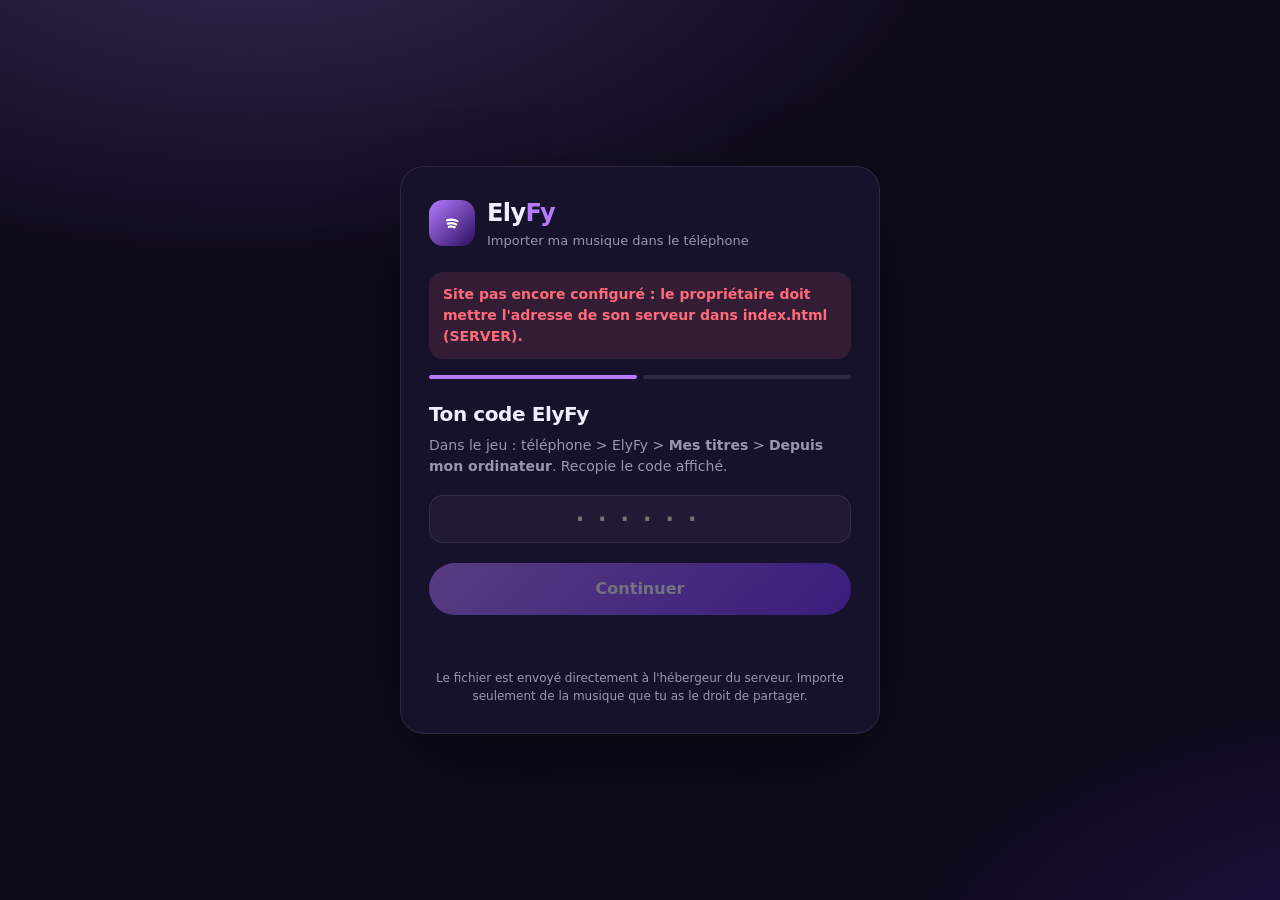
<file: Elyzea Base/elyzea_aura/web/github/index.html>
<!doctype html>
<html lang="fr">
<head>
<meta charset="utf-8">
<meta name="viewport" content="width=device-width, initial-scale=1">
<title>ElyFy · Importer ma musique</title>
<style>
  :root { --bg: #0D0A1A; --card: #17122B; --line: rgba(255,255,255,.09); --text: #F2EEFF; --dim: rgba(242,238,255,.6); --a: #B57BFF; --b: #6B2FF7; --ok: #3EE6B0; --err: #FF6B7A; }
  * { box-sizing: border-box; margin: 0; }
  body { min-height: 100vh; background: radial-gradient(1200px 600px at 20% -10%, rgba(181,123,255,.25), transparent 60%), radial-gradient(900px 500px at 110% 110%, rgba(107,47,247,.22), transparent 60%), var(--bg);
    color: var(--text); font: 15px/1.5 system-ui, -apple-system, 'Segoe UI', Roboto, sans-serif; display: grid; place-items: center; padding: 24px 16px; }
  .card { width: 100%; max-width: 480px; background: var(--card); border: 1px solid var(--line); border-radius: 24px; padding: 28px; box-shadow: 0 30px 80px -30px rgba(0,0,0,.7); }
  .brand { display: flex; align-items: center; gap: 12px; margin-bottom: 22px; }
  .logo { width: 46px; height: 46px; border-radius: 14px; background: linear-gradient(135deg, var(--a), #2A0F5E); display: grid; place-items: center; }
  .logo svg { width: 26px; height: 26px; }
  .brand b { font-size: 24px; letter-spacing: -.6px; } .brand b span { color: var(--a); }
  .brand small { display: block; color: var(--dim); font-size: 13px; }
  h1 { font-size: 20px; letter-spacing: -.4px; margin-bottom: 6px; }
  p.sub { color: var(--dim); font-size: 14px; margin-bottom: 18px; }
  label { display: block; font-size: 12px; font-weight: 700; text-transform: uppercase; letter-spacing: .6px; color: var(--dim); margin: 16px 2px 7px; }
  input[type=text] { width: 100%; height: 48px; border-radius: 14px; border: 1px solid var(--line); background: rgba(255,255,255,.04); color: var(--text); font: inherit; font-size: 16px; padding: 0 16px; outline: none; transition: border-color .2s; }
  input[type=text]:focus { border-color: var(--a); }
  #code { text-transform: uppercase; letter-spacing: 8px; font-weight: 800; font-size: 24px; text-align: center; font-family: ui-monospace, monospace; }
  .btn { width: 100%; height: 52px; border: 0; border-radius: 26px; margin-top: 20px; background: linear-gradient(135deg, var(--a), var(--b)); color: #fff; font: inherit; font-weight: 800; font-size: 16px; cursor: pointer; box-shadow: 0 10px 26px rgba(107,47,247,.35); transition: opacity .2s, transform .15s; }
  .btn:disabled { opacity: .4; cursor: default; box-shadow: none; }
  .btn:active:not(:disabled) { transform: scale(.98); }
  .drop { margin-top: 6px; border: 2px dashed rgba(181,123,255,.4); border-radius: 18px; padding: 26px 16px; text-align: center; cursor: pointer; transition: all .2s; background: rgba(181,123,255,.04); }
  .drop:hover, .drop.over { border-color: var(--a); background: rgba(181,123,255,.1); }
  .drop svg { width: 34px; height: 34px; color: var(--a); }
  .drop b { display: block; margin-top: 6px; } .drop small { color: var(--dim); }
  .file { display: none; align-items: center; gap: 12px; margin-top: 6px; padding: 12px 14px; border-radius: 16px; background: rgba(255,255,255,.05); border: 1px solid var(--line); }
  .file.on { display: flex; }
  .file .ic { width: 42px; height: 42px; border-radius: 12px; background: linear-gradient(135deg, var(--a), var(--b)); display: grid; place-items: center; flex: none; }
  .file .ic svg { width: 22px; height: 22px; }
  .file span { flex: 1; min-width: 0; } .file b { display: block; white-space: nowrap; overflow: hidden; text-overflow: ellipsis; } .file small { color: var(--dim); }
  .file button { background: none; border: 0; color: var(--dim); font-size: 22px; cursor: pointer; }
  .check { display: flex; align-items: center; gap: 12px; margin-top: 18px; cursor: pointer; text-transform: none; letter-spacing: 0; font-size: 14px; font-weight: 600; color: var(--text); }
  .check input { width: 20px; height: 20px; accent-color: var(--a); }
  .check small { display: block; color: var(--dim); font-weight: 400; font-size: 12.5px; }
  .bar { height: 8px; border-radius: 4px; background: rgba(255,255,255,.08); overflow: hidden; margin-top: 18px; display: none; }
  .bar.on { display: block; } .bar i { display: block; height: 100%; width: 0; background: linear-gradient(90deg, var(--a), var(--b)); transition: width .2s; }
  .msg { margin-top: 14px; font-size: 14px; min-height: 20px; } .msg.err { color: var(--err); } .msg.ok { color: var(--ok); }
  .who { display: none; margin-top: 10px; padding: 10px 14px; border-radius: 14px; background: rgba(62,230,176,.1); color: var(--ok); font-size: 14px; font-weight: 600; }
  .who.on { display: block; }
  .done { text-align: center; display: none; }
  .done.on { display: block; }
  .done .big { width: 76px; height: 76px; border-radius: 50%; margin: 6px auto 16px; background: linear-gradient(135deg, var(--ok), #19A97B); display: grid; place-items: center; }
  .done .big svg { width: 40px; height: 40px; }
  .steps { display: flex; gap: 6px; margin-bottom: 20px; } .steps i { flex: 1; height: 4px; border-radius: 2px; background: rgba(255,255,255,.1); } .steps i.on { background: var(--a); }
  .hide { display: none !important; }
  .down { display: none; margin-bottom: 16px; padding: 12px 14px; border-radius: 14px; background: rgba(255,107,122,.12); color: var(--err); font-size: 14px; font-weight: 600; }
  .down.on { display: block; }
  .down__b { display: flex; gap: 8px; flex-wrap: wrap; margin-top: 10px; }
  .down__b a { padding: 8px 12px; border-radius: 10px; background: rgba(255,255,255,.08); color: var(--text); text-decoration: none; font-size: 13px; }
  footer { margin-top: 20px; color: var(--dim); font-size: 12px; text-align: center; }
</style>
</head>
<body>
<main class="card">
  <div class="brand"><span class="logo"><svg viewBox="0 0 24 24" fill="none" stroke="#fff" stroke-width="2" stroke-linecap="round"><path d="M7.5 9.5c3-1 6.5-.8 9.5.8M8.2 12.6c2.5-.7 5.2-.5 7.6.7M9 15.5c1.8-.4 3.7-.3 5.4.5"/></svg></span>
    <div><b>Ely<span>Fy</span></b><small>Importer ma musique dans le téléphone</small></div></div>

  <div class="down" id="down"></div>
  <section id="s1">
    <div class="steps"><i class="on"></i><i></i></div>
    <h1>Ton code ElyFy</h1>
    <p class="sub">Dans le jeu : téléphone &gt; ElyFy &gt; <b>Mes titres</b> &gt; <b>Depuis mon ordinateur</b>. Recopie le code affiché.</p>
    <input type="text" id="code" maxlength="12" autocomplete="off" spellcheck="false" placeholder="······">
    <button class="btn" id="go1" disabled>Continuer</button>
    <p class="msg" id="m1"></p>
  </section>

  <section id="s2" class="hide">
    <div class="steps"><i class="on"></i><i class="on"></i></div>
    <h1>Choisis ton morceau</h1>
    <div class="who" id="who"></div>
    <label>Fichier audio</label>
    <div class="drop" id="drop"><svg viewBox="0 0 24 24" fill="none" stroke="currentColor" stroke-width="2" stroke-linecap="round" stroke-linejoin="round"><path d="M12 15V4M7.5 8.5 12 4l4.5 4.5M4 15v3.5A1.5 1.5 0 0 0 5.5 20h13a1.5 1.5 0 0 0 1.5-1.5V15"/></svg>
      <b>Glisse ton fichier ici</b><small>ou clique pour le choisir · MP3, M4A, OGG, WAV · <span id="max">15</span> Mo max</small></div>
    <input type="file" id="file" accept="audio/*" class="hide">
    <div class="file" id="fbox"><span class="ic"><svg viewBox="0 0 24 24" fill="none" stroke="#fff" stroke-width="2" stroke-linecap="round"><path d="M9 18V5.5l11-2v13"/><circle cx="6" cy="18" r="3"/><circle cx="17" cy="16.5" r="3"/></svg></span>
      <span><b id="fname"></b><small id="fsize"></small></span><button id="frm" title="Retirer">×</button></div>
    <label>Titre</label>
    <input type="text" id="title" maxlength="80" placeholder="Titre du morceau">
    <label class="check"><input type="checkbox" id="pub"><span>Publier pour toute la ville<small>Sinon, le titre reste privé dans ta bibliothèque (tu pourras le publier plus tard).</small></span></label>
    <div class="bar" id="bar"><i id="barv"></i></div>
    <button class="btn" id="go2" disabled>Envoyer dans mon téléphone</button>
    <p class="msg" id="m2"></p>
  </section>

  <section class="done" id="s3">
    <div class="big"><svg viewBox="0 0 24 24" fill="none" stroke="#fff" stroke-width="2.6" stroke-linecap="round" stroke-linejoin="round"><path d="m5 12.5 4.5 4.5L19 7.5"/></svg></div>
    <h1>C'est dans ton téléphone !</h1>
    <p class="sub" id="donet"></p>
    <button class="btn" id="again">Importer un autre morceau</button>
  </section>
  <footer>Le fichier est envoyé directement à l'hébergeur du serveur. Importe seulement de la musique que tu as le droit de partager.</footer>
</main>
<script>
/* =====================================================================
   RÉGLAGE : adresse HTTPS de ton serveur FiveM (sans / à la fin).
   Elle s'affiche dans la console du serveur au démarrage, ligne « cfx.re Nucleus » :
   https://pseudo-abc123.users.cfx.re
   Laisse '' si cette page est servie par le serveur lui-même (…/elyzea_aura/import).
   ===================================================================== */
const SERVER = 'https://TON-SERVEUR.users.cfx.re';
const RESOURCE = 'elyzea_aura';
// Secours : adresse directe du serveur (http://IP:PORT), proposée si l'adresse ci-dessus ne répond pas. '' = aucune.
const SERVER_DIRECT = '';
(() => {
  const $ = (s) => document.getElementById(s);
  const srv = (new URLSearchParams(location.search).get('s') || SERVER || '').trim().replace(/\/+$/, '');
  const base = srv ? srv + '/' + RESOURCE + '/import' : location.pathname.replace(/\/+$/, '').replace(/\/index\.html$/, '');
  let code = '', file = null, maxMb = 15;
  // Appels au serveur du jeu : même site → fetch ; autre site (GitHub…) → JSONP (balise <script>, insensible au CORS)
  let jn = 0;
  const jsonp = (action, data) => new Promise((resolve) => {
    const cb = '__ely' + (++jn) + Date.now();
    const sc = document.createElement('script');
    const done = (v) => { delete window[cb]; sc.remove(); clearTimeout(tm); resolve(v); };
    const tm = setTimeout(() => done({ ok: false, error: 'Serveur injoignable. Réessaie.', down: true }), 12000);
    window[cb] = (v) => done(v);
    const q = new URLSearchParams(Object.assign({ action, cb }, data));
    sc.src = base + '/api?' + q.toString();
    sc.onerror = () => done({ ok: false, error: 'Serveur injoignable. Réessaie.', down: true });
    document.head.appendChild(sc);
  });
  const post = async (path, data) => {
    if (srv) return jsonp(path, Object.fromEntries(Object.entries(data).map(([k, v]) => [k, typeof v === 'boolean' ? (v ? '1' : '0') : String(v)])));
    try {
      const r = await fetch(base + '/' + path, { method: 'POST', headers: { 'Content-Type': 'text/plain;charset=UTF-8' }, body: JSON.stringify(data) });
      return await r.json();
    } catch (e) { return { ok: false, error: 'Serveur injoignable. Réessaie.' }; }
  };
  const msg = (el, text, kind) => { el.textContent = text || ''; el.className = 'msg ' + (kind || ''); };
  const fmt = (n) => n > 1048576 ? (n / 1048576).toFixed(1) + ' Mo' : Math.round(n / 1024) + ' Ko';
  // Le serveur du jeu répond-il ?
  {
    if (/TON-SERVEUR/.test(srv)) { $('down').textContent = 'Site pas encore configuré : le propriétaire doit mettre l\'adresse de son serveur dans index.html (SERVER).'; $('down').classList.add('on'); }
    else (srv ? jsonp('ping', {}) : fetch(base + '/ping').then(r => r.text()).then(t => ({ ok: t.indexOf('elyfy-ok') >= 0 })).catch(() => ({ ok: false })))
      .then((r) => {
        if (r && r.ok) return;
        const code = new URLSearchParams(location.search).get('code') || '';
        $('down').innerHTML = 'Le serveur du jeu ne répond pas pour le moment (éteint ou adresse incorrecte).'
          + '<span class="down__b"><a target="_blank" rel="noopener" href="' + base + '/ping">Tester le serveur</a>'
          + (SERVER_DIRECT ? '<a href="' + SERVER_DIRECT.replace(/\/+$/, '') + '/' + RESOURCE + '/import' + (code ? '?code=' + encodeURIComponent(code) : '') + '">Ouvrir la page directe du serveur</a>' : '') + '</span>';
        $('down').classList.add('on');
      });
  }
  const pre = new URLSearchParams(location.search).get('code');
  if (pre) $('code').value = pre.toUpperCase().replace(/[^A-Z0-9]/g, '').slice(0, 6);
  const upd1 = () => { $('code').value = $('code').value.toUpperCase().replace(/[^A-Z0-9]/g, '').slice(0, 6); $('go1').disabled = $('code').value.length !== 6; };
  $('code').oninput = upd1; upd1();
  if (pre && $('code').value.length === 6) setTimeout(() => $('go1').click(), 150);   // lien ouvert depuis le téléphone : code déjà validé
  $('code').onkeydown = (e) => { if (e.key === 'Enter' && !$('go1').disabled) $('go1').click(); };
  $('go1').onclick = async () => {
    $('go1').disabled = true; msg($('m1'), 'Vérification…');
    const r = await post('check', { code: $('code').value });
    $('go1').disabled = false;
    if (!r.ok) return msg($('m1'), r.error, 'err');
    code = $('code').value; maxMb = r.maxMb || 15; $('max').textContent = maxMb;
    $('who').textContent = 'Connecté en tant que ' + r.artist; $('who').classList.add('on');
    $('s1').classList.add('hide'); $('s2').classList.remove('hide');
  };
  const upd2 = () => { $('go2').disabled = !file || !$('title').value.trim(); };
  const pick = (f) => {
    msg($('m2'), '');
    if (!f) return;
    if (!/^audio\//.test(f.type)) return msg($('m2'), 'Ce fichier n\'est pas un fichier audio.', 'err');
    if (f.size > maxMb * 1048576) return msg($('m2'), 'Fichier trop lourd (' + maxMb + ' Mo maximum).', 'err');
    file = f;
    $('fname').textContent = f.name; $('fsize').textContent = fmt(f.size);
    $('fbox').classList.add('on'); $('drop').classList.add('hide');
    if (!$('title').value.trim()) $('title').value = f.name.replace(/\.[^.]+$/, '').replace(/[_]+/g, ' ').slice(0, 80);
    upd2();
  };
  $('drop').onclick = () => $('file').click();
  $('file').onchange = () => pick($('file').files[0]);
  ['dragenter', 'dragover'].forEach(ev => $('drop').addEventListener(ev, (e) => { e.preventDefault(); $('drop').classList.add('over'); }));
  ['dragleave', 'drop'].forEach(ev => $('drop').addEventListener(ev, (e) => { e.preventDefault(); $('drop').classList.remove('over'); }));
  $('drop').addEventListener('drop', (e) => pick(e.dataTransfer.files[0]));
  $('frm').onclick = () => { file = null; $('file').value = ''; $('fbox').classList.remove('on'); $('drop').classList.remove('hide'); upd2(); };
  $('title').oninput = upd2;
  $('go2').onclick = async () => {
    const title = $('title').value.trim();
    $('go2').disabled = true; msg($('m2'), 'Préparation de l\'envoi…');
    const s = await post('start', { code, size: file.size, type: file.type });
    if (!s.ok) { $('go2').disabled = false; return msg($('m2'), s.error, 'err'); }
    msg($('m2'), 'Envoi du fichier…'); $('bar').classList.add('on');
    const url = await new Promise((resolve) => {
      const x = new XMLHttpRequest();
      x.open('POST', s.uploadUrl);
      x.upload.onprogress = (e) => { if (e.lengthComputable) $('barv').style.width = Math.round(e.loaded / e.total * 100) + '%'; };
      x.onload = () => { let b = {}; try { b = JSON.parse(x.responseText); } catch (e) { /* vide */ } resolve(x.status < 300 ? (b.url || (b.data && b.data.url)) : null); };
      x.onerror = () => resolve(null);
      const fd = new FormData(); fd.append('file', file, file.name);
      x.send(fd);
    });
    if (!url) { $('go2').disabled = false; $('bar').classList.remove('on'); return msg($('m2'), 'L\'envoi a échoué. Réessaie (un nouveau code peut être nécessaire).', 'err'); }
    msg($('m2'), 'Ajout dans ton téléphone…');
    const f = await post('finish', { code, url, title, public: $('pub').checked });
    if (!f.ok) { $('go2').disabled = false; return msg($('m2'), f.error, 'err'); }
    $('donet').textContent = '« ' + title + ' » est dans ElyFy > Mes titres' + ($('pub').checked ? ', et publié pour toute la ville.' : '.');
    $('s2').classList.add('hide'); $('s3').classList.add('on');
  };
  $('again').onclick = () => {
    $('frm').click(); $('title').value = ''; $('pub').checked = false; $('bar').classList.remove('on'); $('barv').style.width = '0';
    msg($('m2'), ''); $('s3').classList.remove('on'); $('s2').classList.remove('hide');
  };
})();
</script>
</body>
</html>
</file>
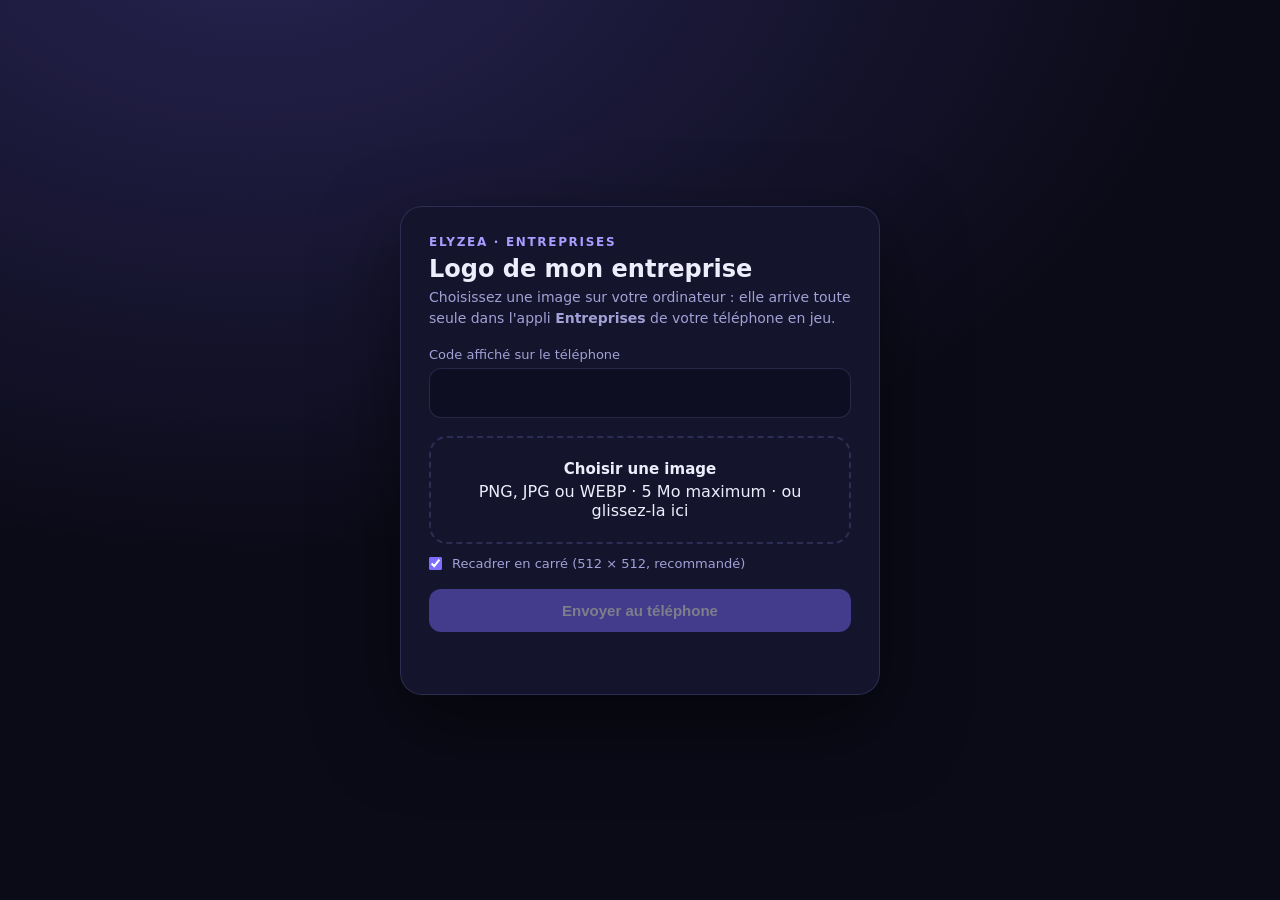
<file: Elyzea Base/elyzea_entreprises/web/logo.html>
<!DOCTYPE html>
<html lang="fr">
<head>
<meta charset="UTF-8">
<meta name="viewport" content="width=device-width, initial-scale=1">
<title>Logo de mon entreprise · Elyzea</title>
<style>
  :root { --bg: #0b0b18; --panel: #14142c; --line: rgba(160,156,255,.18); --text: #eeedfb; --muted: #a3a0d6; --accent: #7c6cff; --accent2: #a99dff; --ok: #22c55e; --bad: #ef4444; }
  * { box-sizing: border-box; margin: 0; padding: 0; }
  body { min-height: 100vh; display: grid; place-items: center; padding: 24px; background: radial-gradient(60rem 40rem at 20% -10%, rgba(124,108,255,.25), transparent), var(--bg);
    color: var(--text); font-family: Inter, 'Segoe UI', system-ui, sans-serif; }
  .card { width: min(30rem, 100%); background: var(--panel); border: 1px solid var(--line); border-radius: 22px; padding: 28px; box-shadow: 0 30px 80px rgba(0,0,0,.5); }
  .eyebrow { font-size: 12px; letter-spacing: .14em; text-transform: uppercase; color: var(--accent2); font-weight: 700; }
  h1 { font-size: 24px; margin: 6px 0 4px; }
  p { color: var(--muted); font-size: 14px; line-height: 1.5; }
  label { display: block; font-size: 13px; color: var(--muted); margin: 18px 0 6px; }
  input[type=text] { width: 100%; padding: 12px 14px; border-radius: 12px; border: 1px solid var(--line); background: #0e0e22; color: var(--text); font-size: 20px;
    letter-spacing: .3em; text-transform: uppercase; text-align: center; font-family: ui-monospace, monospace; }
  .drop { margin-top: 18px; border: 2px dashed var(--line); border-radius: 18px; padding: 22px; text-align: center; cursor: pointer; transition: border-color .15s, background .15s; }
  .drop:hover, .drop.over { border-color: var(--accent); background: rgba(124,108,255,.08); }
  .drop b { display: block; font-size: 15px; margin-bottom: 4px; }
  .preview { display: none; margin: 18px auto 0; width: 160px; height: 160px; border-radius: 28px; background: #0e0e22 center / cover no-repeat; border: 1px solid var(--line); }
  .btn { margin-top: 18px; width: 100%; padding: 13px; border-radius: 12px; border: 0; background: var(--accent); color: #fff; font-weight: 700; font-size: 15px; cursor: pointer; }
  .btn:disabled { opacity: .45; cursor: not-allowed; }
  .msg { margin-top: 14px; font-size: 14px; min-height: 20px; }
  .msg.ok { color: var(--ok); } .msg.bad { color: var(--bad); }
  .row { display: flex; gap: 10px; align-items: center; margin-top: 12px; color: var(--muted); font-size: 13px; }
  .row input { accent-color: var(--accent); }
</style>
</head>
<body>
<main class="card">
  <div class="eyebrow">Elyzea · Entreprises</div>
  <h1>Logo de mon entreprise</h1>
  <p>Choisissez une image sur votre ordinateur : elle arrive toute seule dans l'appli <b>Entreprises</b> de votre téléphone en jeu.</p>
  <label for="code">Code affiché sur le téléphone</label>
  <input type="text" id="code" maxlength="6" autocomplete="off" spellcheck="false">
  <div class="drop" id="drop"><b>Choisir une image</b><span id="dropTxt">PNG, JPG ou WEBP · <span id="max">5</span> Mo maximum · ou glissez-la ici</span></div>
  <input type="file" id="file" accept="image/png,image/jpeg,image/webp,image/gif" hidden>
  <div class="preview" id="preview"></div>
  <div class="row"><input type="checkbox" id="square" checked><label for="square" style="margin:0">Recadrer en carré (512 × 512, recommandé)</label></div>
  <button class="btn" id="send" disabled>Envoyer au téléphone</button>
  <div class="msg" id="msg" role="status"></div>
</main>
<script>
(() => {
  const $ = (s) => document.querySelector(s);
  const params = new URLSearchParams(location.search);
  const base = location.pathname.replace(/\/logo\/?$/, '');
  const api = async (path, data) => {
    const r = await fetch(`${base}/logo/${path}`, { method: 'POST', headers: { 'Content-Type': 'application/json' }, body: JSON.stringify(data) });
    let j = {}; try { j = await r.json(); } catch (e) { /* vide */ }
    return j;
  };
  let file = null, blob = null, maxMb = 5;
  const msg = (t, kind = '') => { const m = $('#msg'); m.textContent = t; m.className = `msg ${kind}`; };
  $('#code').value = (params.get('code') || '').toUpperCase().slice(0, 6);
  const ready = () => { $('#send').disabled = !(blob && $('#code').value.trim().length === 6); };
  $('#code').addEventListener('input', () => { $('#code').value = $('#code').value.toUpperCase().replace(/[^A-Z0-9]/g, ''); ready(); });
  if ($('#code').value.length === 6) api('check', { code: $('#code').value }).then((r) => {
    if (r.ok) { maxMb = r.maxMb || 5; $('#max').textContent = maxMb; msg('Code valable : choisissez votre image.', 'ok'); }
    else msg(r.error || 'Code invalide.', 'bad');
  });

  // Recadrage carré (centre) en 512 × 512 ; PNG garde la transparence
  function prepare(f) {
    return new Promise((res, rej) => {
      const img = new Image();
      img.onload = () => {
        if (!$('#square').checked && f.type !== 'image/gif') {
          const scale = Math.min(1, 1024 / Math.max(img.width, img.height));
          const c = document.createElement('canvas'); c.width = Math.round(img.width * scale); c.height = Math.round(img.height * scale);
          c.getContext('2d').drawImage(img, 0, 0, c.width, c.height);
          return c.toBlob((b) => (b ? res(b) : rej()), f.type === 'image/jpeg' ? 'image/jpeg' : 'image/png', .9);
        }
        if (f.type === 'image/gif') return res(f);   // GIF animé gardé tel quel
        const s = Math.min(img.width, img.height), c = document.createElement('canvas'); c.width = c.height = 512;
        c.getContext('2d').drawImage(img, (img.width - s) / 2, (img.height - s) / 2, s, s, 0, 0, 512, 512);
        c.toBlob((b) => (b ? res(b) : rej()), f.type === 'image/jpeg' ? 'image/jpeg' : 'image/png', .9);
      };
      img.onerror = rej;
      img.src = URL.createObjectURL(f);
    });
  }
  async function pick(f) {
    if (!f) return;
    if (!/^image\//.test(f.type)) return msg('Ce fichier n\'est pas une image.', 'bad');
    file = f;
    try { blob = await prepare(f); } catch (e) { blob = null; return msg('Image illisible.', 'bad'); }
    if (blob.size > maxMb * 1024 * 1024) { blob = null; return msg(`Image trop lourde (${maxMb} Mo maximum).`, 'bad'); }
    $('#preview').style.display = 'block';
    $('#preview').style.backgroundImage = `url('${URL.createObjectURL(blob)}')`;
    msg(`${f.name} · ${(blob.size / 1024).toFixed(0)} Ko`);
    ready();
  }
  $('#drop').onclick = () => $('#file').click();
  $('#file').onchange = (e) => pick(e.target.files[0]);
  $('#square').onchange = () => file && pick(file);
  ['dragenter', 'dragover'].forEach((ev) => $('#drop').addEventListener(ev, (e) => { e.preventDefault(); $('#drop').classList.add('over'); }));
  ['dragleave', 'drop'].forEach((ev) => $('#drop').addEventListener(ev, (e) => { e.preventDefault(); $('#drop').classList.remove('over'); }));
  $('#drop').addEventListener('drop', (e) => pick(e.dataTransfer.files[0]));

  $('#send').onclick = async () => {
    const code = $('#code').value.trim();
    $('#send').disabled = true;
    try {
      msg('Préparation de l\'envoi…');
      const s = await api('start', { code, size: blob.size, type: blob.type || file.type });
      if (!s.ok) { msg(s.error || 'Envoi refusé.', 'bad'); return ready(); }
      msg('Envoi de l\'image…');
      const fd = new FormData();
      const ext = (blob.type || '').split('/')[1] || 'png';
      fd.append('file', blob, `logo_${Date.now()}.${ext}`);
      const up = await fetch(s.uploadUrl, { method: 'POST', body: fd });
      let body = {}; try { body = await up.json(); } catch (e) { /* vide */ }
      const url = body.url || (body.data && body.data.url);
      if (!url) { msg(up.status === 413 ? 'Image trop lourde pour l\'hébergeur.' : 'L\'hébergeur a refusé l\'image.', 'bad'); return ready(); }
      const f = await api('finish', { code, url });
      if (!f.ok) { msg(f.error || 'Erreur.', 'bad'); return ready(); }
      msg('✓ Logo envoyé ! Retournez en jeu : il est dans l\'appli Entreprises de votre téléphone.', 'ok');
    } catch (e) { msg('Connexion impossible avec le serveur ou l\'hébergeur.', 'bad'); ready(); }
  };
})();
</script>
</body>
</html>
</file>
